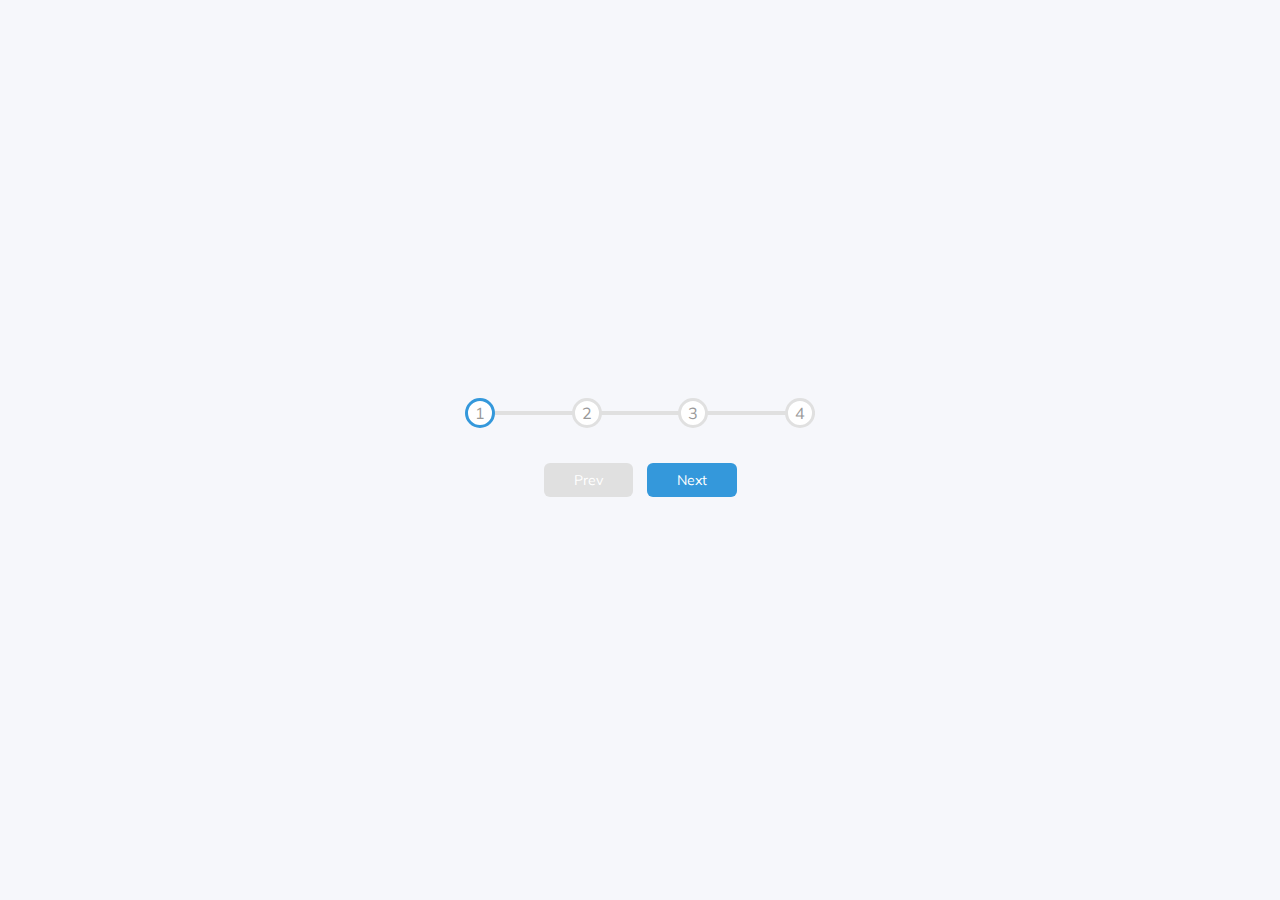
<file: DAY_2_PROGRESS_STEPS/index.html>
<!DOCTYPE html>
<html lang="en">
<head>
    <meta charset="UTF-8">
    <meta name="viewport" content="width=device-width, initial-scale=1.0">
    <link rel="shortcut icon" href="#">
    <!-- <link rel="stylesheet" href="https://cdnjs.cloudflare.com/ajax/libs/font-awesome/6.4.2/css/all.min.css" integrity="sha512-z3gLpd7yknf1YoNbCzqRKc4qyor8gaKU1qmn+CShxbuBusANI9QpRohGBreCFkKxLhei6S9CQXFEbbKuqLg0DA==" crossorigin="anonymous" referrerpolicy="no-referrer" /> -->
    <link rel="stylesheet" href="style.css">
    <title>Progress Steps</title>
</head>
<body>
    <div class="container">
        <div class="progress-container">
            <div id="progress" class="progress"></div>
            <div class="circle active"> 1 </div>
            <div class="circle"> 2 </div>
            <div class="circle"> 3 </div>
            <div class="circle"> 4 </div>
        </div>

        <button id="prev" class="btn" disabled>Prev</button>
        <button id="next" class="btn">Next</button>
    </div>

    <script src="script.js"></script>
</body>
</html>
</file>
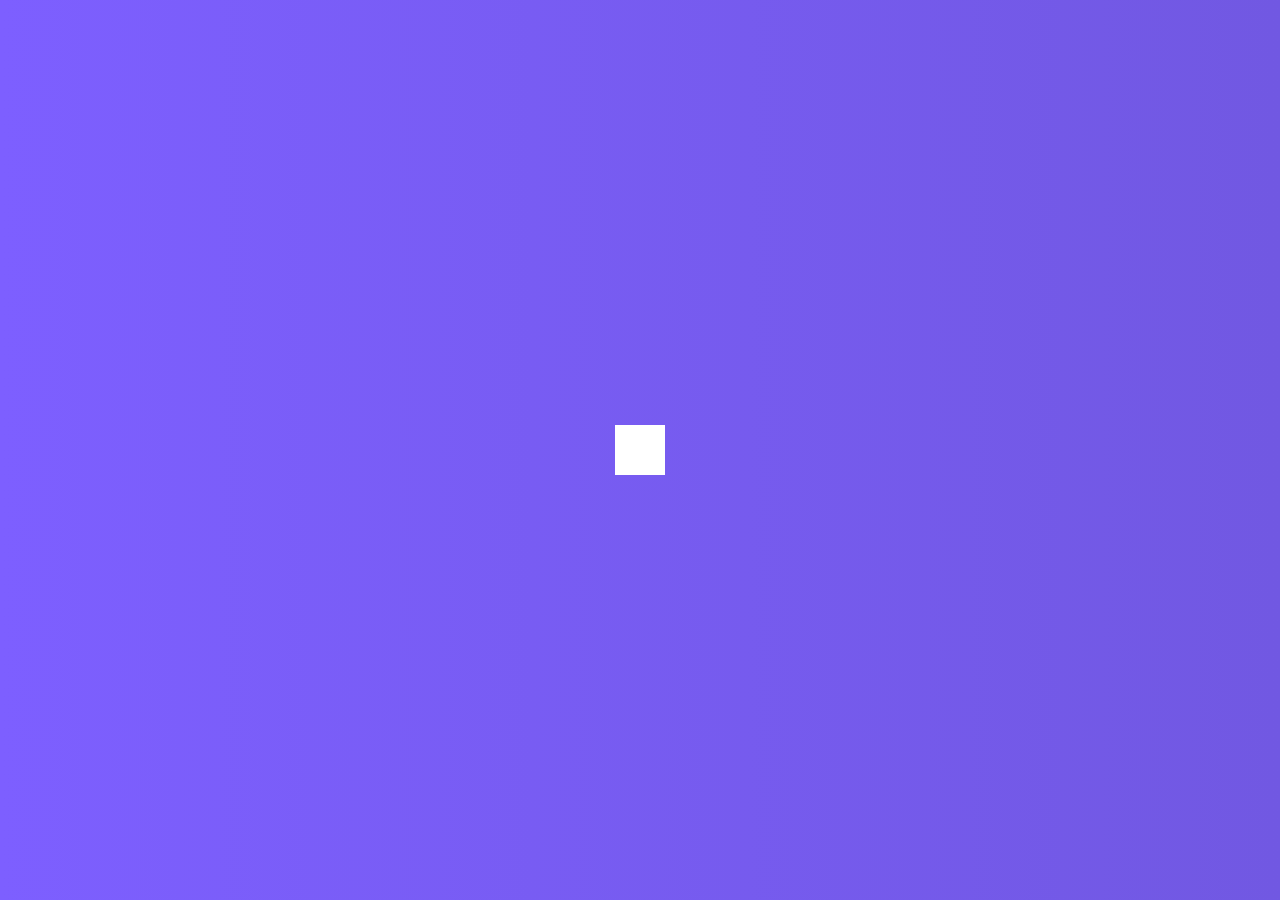
<file: DAY_4_HIDDEN_SEARCH_BAR/index.html>
<!DOCTYPE html>
<html lang="en">
<head>
    <meta charset="UTF-8">
    <meta name="viewport" content="width=device-width, initial-scale=1.0">
    <link rel="stylesheet" href="https://cdnjs.cloudflare.com/ajax/libs/font-awesome/6.4.2/css/all.min.css" integrity="sha512-z3gLpd7yknf1YoNbCzqRKc4qyor8gaKU1qmn+CShxbuBusANI9QpRohGBreCFkKxLhei6S9CQXFEbbKuqLg0DA==" crossorigin="anonymous" referrerpolicy="no-referrer" />
    <link rel="stylesheet" href="style.css">
    <title>Hidden Search</title>
</head>
<body>
    <div class="search">
        <input type="text" class="input" placeholder="Search...">
        <button class="btn">
            <i class="fas fa-search"></i>
        </button>
    </div>

    <script src="script.js"></script>
</body>
</html>
</file>
<file: DAY_2_PROGRESS_STEPS/style.css>
@import url('https://fonts.googleapis.com/css?family=Mulish&display=swap');

:root{
    --line-border-fill: #3498db;
    --line-border-empty: #e0e0e0;
}

* {
    box-sizing: border-box;
}

body{
    background-color: #f6f7fb;
    font-family: 'Mulish', sans-serif;
    display: flex;
    align-items: center;
    justify-content: center;
    height: 100vh;
    overflow: hidden;
    margin: 0;
}

.container {
    text-align: center;
}

.progress-container {
    display: flex;
    justify-content: space-between;
    position: relative;
    margin-bottom: 30px;
    max-width: 100%;
    width:350px;
}

.progress-container::before{
    content: '';
    background-color: var(--line-border-empty);
    position: absolute;
    top: 50%;
    left: 0;
    transform: translateY(-50%);
    height: 4px;
    width: 100%;
    z-index: -1;
}

.progress{
    background-color: var(--line-border-fill);
    position: absolute;
    top: 50%;
    left: 0;
    transform: translateY(-50%);
    height: 4px;
    width: 0;
    z-index: -1;
    transition: 0.4s ease;
}

.circle{
    background-color: white;
    color: #999;
    border-radius: 50%;
    height: 30px;
    width: 30px;
    display: flex;
    align-items: center;
    justify-content: center;
    border: 3px solid var(--line-border-empty);
    transition: 0.4s ease;
}

.circle.active{
    border-color: var(--line-border-fill);
}

.btn{
    background-color: var(--line-border-fill);
    color: white;
    border: 0;
    border-radius: 6px;
    cursor: pointer;
    font-family: inherit;
    padding: 8px 30px;
    margin: 5px;
    font-size: 14px;
}

.btn:active{
    transform: scale(0.98);
}

.btn:focus{
    outline: 0
}

.btn:disabled{
    background-color: var(--line-border-empty);
    cursor: not-allowed;
}
</file>
<file: DAY_4_HIDDEN_SEARCH_BAR/style.css>
@import url('https://fonts.googleapis.com/css2?family=Roboto:wght@400;700&display=swap');

* {
    box-sizing: border-box;
}

body{
    background-image: linear-gradient(90deg, #7d5fff, #7158e2);
    font-family: 'Roboto', sans-serif;
    display: flex;
    align-items: center;
    justify-content: center;
    height: 100vh;
    overflow: hidden;
    margin: 0;
}

.search{
    position: relative;
    height: 50px;
}

.search .input{
    background-color: #fff;
    border: 0;
    font-size: 18px;
    padding: 15px;
    height: 50px;
    width: 50px;
    transition: width 0.3s ease;
}

.btn {
    background-color: #fff;
    border: 0;
    cursor: pointer;
    font-size: 24px;
    position: absolute;
    top: 0;
    left: 0;
    height: 50px;
    width: 50px;
    transition: transform 0.3s ease
}

.btn:focus, .input:focus{
    outline: none;
}

.search.active .input{
    width: 200px;
}

.search.active .btn{
    transform: translateX(198px);
}
</file>
